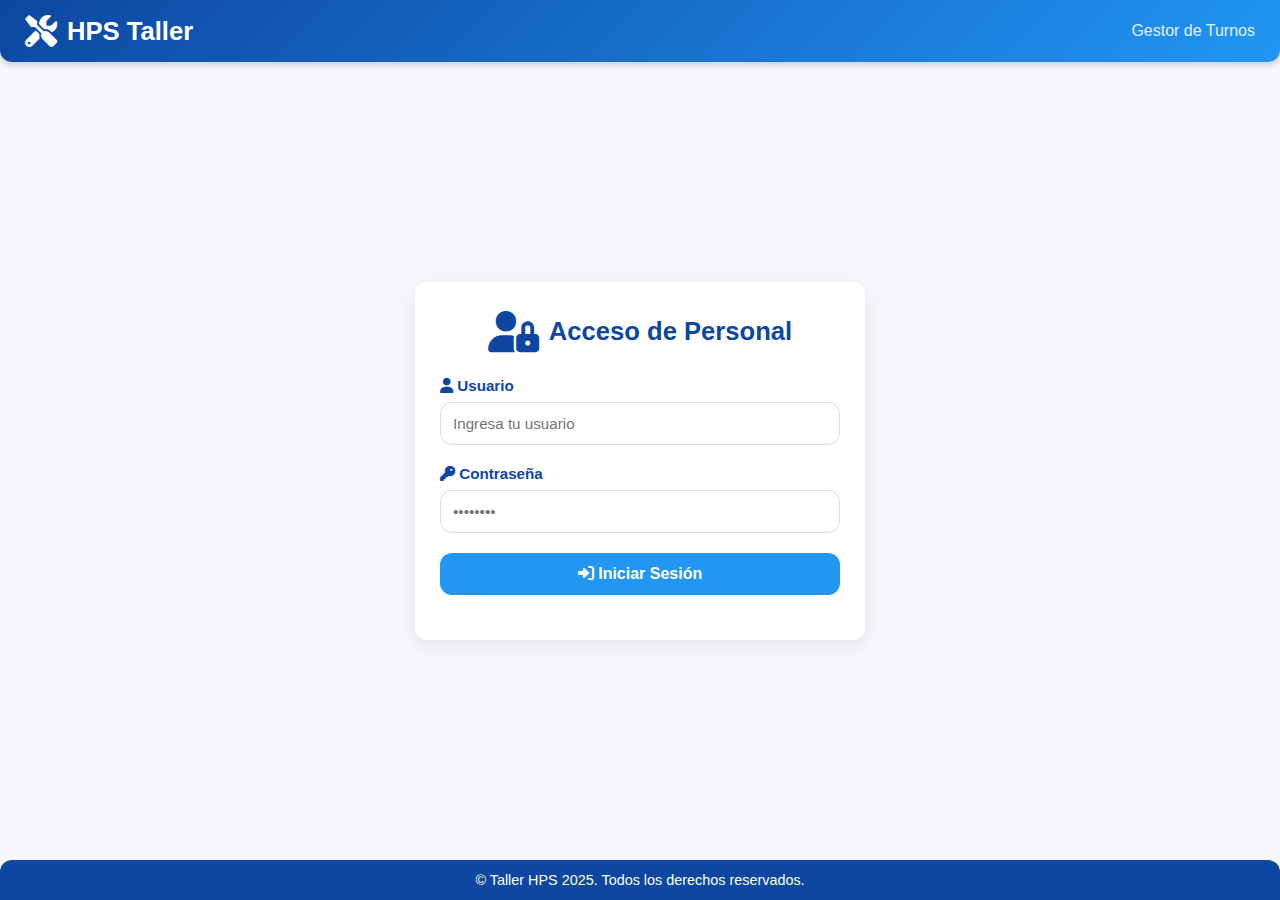
<file: index.html>
<!DOCTYPE html>
<html lang="es">
<head>
  <meta charset="UTF-8">
  <meta name="viewport" content="width=device-width, initial-scale=1.0">
  <title>HPS Taller - Inicio de Sesión</title>
  <link rel="stylesheet" href="styles.css">
  <link rel="stylesheet" href="https://cdnjs.cloudflare.com/ajax/libs/font-awesome/6.0.0-beta3/css/all.min.css">
</head>
<body>
  <div class="page-container">
    <header class="main-header">
      <div class="logo">
        <i class="fas fa-tools"></i>
        <h1>HPS Taller</h1>
      </div>
      <p class="subtitle">Gestor de Turnos</p>
    </header>
    
    <main class="content-container">
      <div class="login-card">
        <h2 class="login-title">
            <i class="fas fa-user-lock"></i>
            <span>Acceso de Personal</span>
        </h2>
        <form id="loginForm">
            <div class="input-group">
            <label for="username"><i class="fas fa-user"></i> Usuario</label>
            <input type="text" id="username" name="username" placeholder="Ingresa tu usuario" required>
            </div>
            <div class="input-group">
            <label for="password"><i class="fas fa-key"></i> Contraseña</label>
            <input type="password" id="password" name="password" placeholder="••••••••" required>
            </div>
            <button type="submit"><i class="fas fa-sign-in-alt"></i> Iniciar Sesión</button>
            <p id="message"></p>
        </form>
        </div>
    </main>

    <footer class="main-footer">
      <p>&copy; Taller HPS 2025. Todos los derechos reservados.</p>
    </footer>
  </div>
  <script src="main.js"></script>
</body>
</html>
</file>
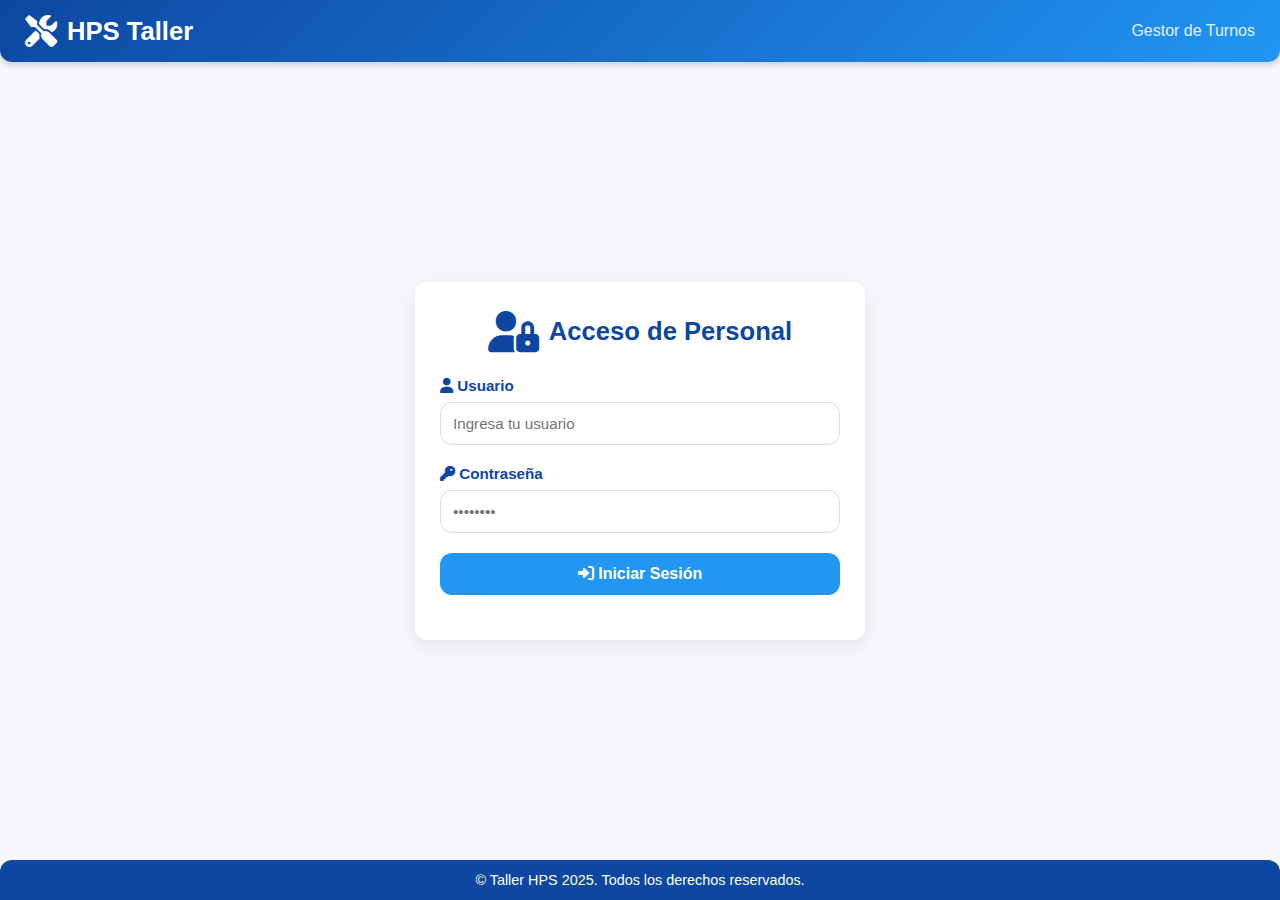
<file: turnos.html>
<!DOCTYPE html>
<html lang="es">
<head>
  <meta charset="UTF-8">
  <meta name="viewport" content="width=device-width, initial-scale=1.0">
  <title>HPS Taller - Consulta de Turnos</title>
  <link rel="stylesheet" href="styles.css">
  <link rel="stylesheet" href="https://cdnjs.cloudflare.com/ajax/libs/font-awesome/6.0.0-beta3/css/all.min.css">
</head>
<body class="turnos-page">
  <div class="page-container">
    <header class="main-header">
      <div class="logo">
        <i class="fas fa-tools"></i>
        <h1>HPS Taller</h1>
      </div>
      <nav>
        <a href="index.html" class="logout-link"><i class="fas fa-sign-out-alt"></i> Cerrar Sesión</a>
      </nav>
    </header>

    <main class="content-container">
      <div class="turnos-card">
        <h2><i class="fas fa-calendar-check"></i> Consulta de Turnos</h2>
        <div class="filter-group">
          <div class="date-input">
            <label for="startDate"><i class="fas fa-calendar-day"></i> Desde</label>
            <input type="date" id="startDate">
          </div>
          <div class="date-input">
            <label for="endDate"><i class="fas fa-calendar-day"></i> Hasta</label>
            <input type="date" id="endDate">
          </div>
          <button id="filterBtn"><i class="fas fa-search"></i> Buscar</button>
        </div>
        
        <div class="table-container">
          <table id="turnosTable">
            <thead>
              <tr>
                <th>Teléfono</th>
                <th>Patente</th>
                <th>Fecha</th>
                <th>Hora</th>
                <th>Problema</th>
                <th>Estado</th>
              </tr>
            </thead>
            <tbody></tbody>
          </table>
          <p id="tableMessage"></p>
        </div>
      </div>
    </main>

    <footer class="main-footer">
      <p>&copy; Taller HPS 2025. Todos los derechos reservados.</p>
    </footer>
  </div>
  <script src="main.js"></script>
</body>
</html>
</file>
<file: styles.css>
:root {
  --primary-color: #0d47a1;
  --secondary-color: #2196f3;
  --accent-color: #ffc107;
  --background-color: #f5f7fa;
  --card-background: #fff;
  --text-color: #333;
  --light-text-color: #666;
  --border-color: #ddd;
  --table-header-bg: var(--primary-color);
  --radius: 12px;
}

/* Reset */
* {
  box-sizing: border-box;
  margin: 0;
  padding: 0;
}

html, body {
  height: 100%;
  font-family: 'Segoe UI', Tahoma, Geneva, Verdana, sans-serif;
  color: var(--text-color);
  background-color: var(--background-color);
  font-size: 16px; /* base */
}

.page-container {
  display: flex;
  flex-direction: column;
  min-height: 100vh;
}

/* Header */
.main-header {
  background: linear-gradient(135deg, var(--primary-color), var(--secondary-color));
  color: white;
  padding: 15px 25px;
  display: flex;
  justify-content: space-between;
  align-items: center;
  flex-wrap: wrap;
  box-shadow: 0 2px 8px rgba(0, 0, 0, 0.2);
  border-bottom-left-radius: var(--radius);
  border-bottom-right-radius: var(--radius);
  font-size: 1rem;
}

.logo {
  display: flex;
  align-items: center;
  gap: 10px;
}

.logo i { font-size: 2em; }
.logo h1 { font-size: 1.6em; font-weight: bold; }
.subtitle { font-size: 1em; color: #e3f2fd; margin-left: 10px; }

.logout-link {
  color: white;
  text-decoration: none;
  font-weight: 600;
  padding: 8px 14px;
  border-radius: var(--radius);
  transition: background 0.3s;
  font-size: 1rem;
}

.logout-link:hover { background: rgba(255, 255, 255, 0.15); }

/* Main Content */
.content-container { flex-grow: 1; display: flex; justify-content: center; padding: 25px; }

.form-card, .turnos-card {
  background-color: var(--card-background);
  padding: 35px;
  border-radius: var(--radius);
  box-shadow: 0 6px 20px rgba(0, 0, 0, 0.08);
  width: 100%;
  max-width: 1200px;
  margin: auto;
  animation: fadeIn 0.5s ease;
}

.form-card h2, .turnos-card h2 {
  text-align: center;
  margin-bottom: 25px;
  color: var(--primary-color);
  font-size: 1.6em;
  display: flex;
  align-items: center;
  justify-content: center;
  gap: 10px;
}

.input-group {
  margin-bottom: 20px;
}

.input-group label {
  display: block;
  margin-bottom: 8px;
  font-weight: 600;
  color: var(--primary-color);
  font-size: 0.95em;
}

.input-group input {
  width: 100%;
  padding: 12px;
  border: 1px solid var(--border-color);
  border-radius: var(--radius);
  transition: 0.3s;
  font-size: 0.95em;
}

.input-group input:focus {
  outline: none;
  border-color: var(--secondary-color);
  box-shadow: 0 0 6px rgba(33, 150, 243, 0.3);
}

button {
  width: 100%;
  padding: 12px;
  background: var(--secondary-color);
  color: white;
  border: none;
  border-radius: var(--radius);
  font-size: 1rem;
  font-weight: 600;
  cursor: pointer;
  transition: 0.3s;
}

button:hover { background: #1976d2; }

#message { color: #d32f2f; margin-top: 15px; text-align: center; font-size: 0.95em; }

/* Turnos */
.filter-group {
  display: flex;
  gap: 15px;
  align-items: flex-end;
  margin-bottom: 25px;
  flex-wrap: wrap;
}

.date-input { flex: 1; min-width: 150px; }
.filter-group button { flex-grow: 0; width: auto; padding: 10px 20px; border-radius: var(--radius); }

.table-container {
  overflow-x: auto;
  border-radius: var(--radius);
  border: 1px solid var(--border-color);
  background: white;
}

table {
  width: 100%;
  border-collapse: collapse;
  border: 1px solid var(--border-color);
}

th, td {
  padding: 14px;
  text-align: left;
  border: 1px solid var(--border-color);
  font-size: 0.95em;
}

th {
  background-color: var(--table-header-bg);
  color: white;
  font-weight: 600;
  font-size: 0.95em;
}

tbody tr:nth-child(odd) { background-color: #f9fbfd; }
tbody tr:nth-child(even) { background-color: #ffffff; }
tbody tr:hover { background-color: #e3f2fd; }

#tableMessage { text-align: center; margin-top: 15px; font-weight: 500; color: var(--light-text-color); font-size: 0.95em; }

/* Footer */
.main-footer {
  background: var(--primary-color);
  color: white;
  text-align: center;
  padding: 12px;
  font-size: 0.9em;
  border-top-left-radius: var(--radius);
  border-top-right-radius: var(--radius);
}

/* Login Card específico */
.login-card {
  background-color: var(--card-background);
  padding: 30px 25px;
  border-radius: var(--radius);
  box-shadow: 0 6px 20px rgba(0, 0, 0, 0.08);
  width: 100%;
  max-width: 450px;  /* más chico que la tarjeta de turnos */
  margin: auto;
  animation: fadeIn 0.5s ease;
}

.login-title {
  display: flex;
  justify-content: center;
  align-items: center;
  gap: 10px;
  margin-bottom: 25px;
  color: var(--primary-color);
  font-size: 1.6em;
  text-align: center;
}

.login-title i {
  font-size: 1.6em;
}

.login-title span {
  display: inline-block;
}

/* Animaciones */
@keyframes fadeIn {
  from { opacity: 0; transform: translateY(10px); }
  to { opacity: 1; transform: translateY(0); }
}

/* Responsive móvil: lista ordenada */
@media (max-width: 768px) {
  .main-header { flex-direction: column; text-align: center; font-size: 0.95em; }
  .form-card, .turnos-card { padding: 20px; font-size: 0.95em; }
  .filter-group { flex-direction: column; align-items: stretch; }
  .date-input, .filter-group button { width: 100%; font-size: 0.95em; }

  /* tabla como lista por registro */
  table, thead, tbody, th, td, tr { display: block; width: 100%; font-size: 0.95em; }
  thead { display: none; }

  tr {
    border: 1px solid var(--border-color);
    border-radius: var(--radius);
    margin-bottom: 15px;
    padding: 12px;
    background: #fdfdfd; /* fondo base de cada registro */
    box-shadow: 0 2px 8px rgba(0,0,0,0.05);
  }

  /* zebra alterna un tono más claro */
  tbody tr:nth-child(odd) { background: #fcfcfc; }
  tbody tr:nth-child(even) { background: #f9f9f9; }

  td {
    border: none;
    display: flex;
    justify-content: flex-start;
    align-items: center;
    padding: 6px 0;
    font-size: 0.95em;
  }

  td:before {
    content: attr(data-label) ":";
    font-weight: 600;
    color: white;
    background-color: var(--primary-color); /* color de la etiqueta */
    padding: 2px 6px;
    border-radius: 4px;
    margin-right: 6px;
    min-width: 90px;
    text-align: left;
    flex-shrink: 0;
  }

  td span.value {
    background-color: #e8f1fc; /* color del valor */
    padding: 2px 6px;
    border-radius: 4px;
    display: inline-block;
    flex-grow: 1;
  }
}
</file>
